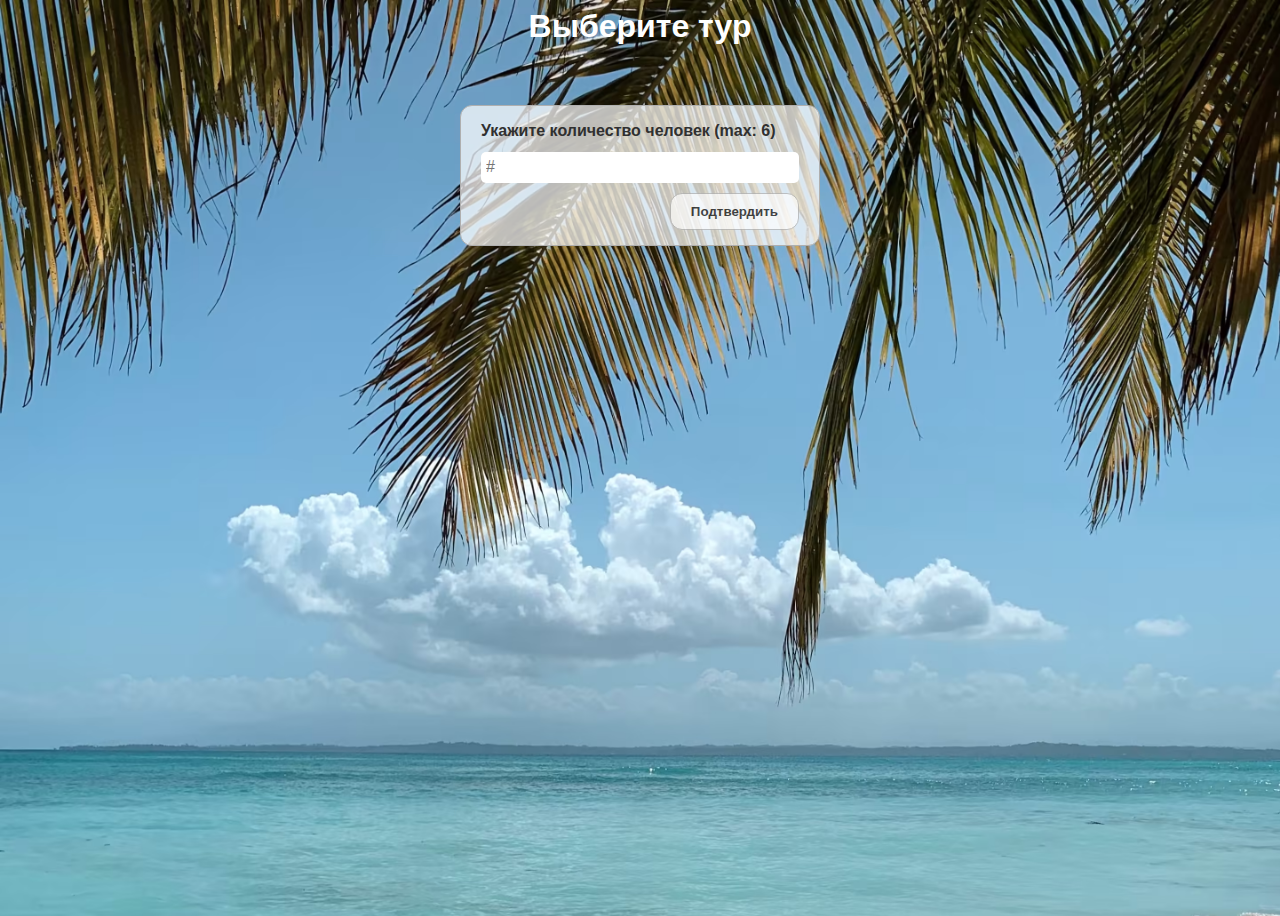
<file: index.html>
<!DOCTYPE html>
<html lang="ru">
  <head>
    <meta charset="UTF-8" />
    <meta http-equiv="X-UA-Compatible" content="IE=edge" />
    <meta name="viewport" content="width=device-width, initial-scale=1.0" />
    <title>Выбери тур для отдыха</title>
    <link rel="stylesheet" href="css/style.css" />
    <script src="./js/script.js" type="module"></script>
  </head>

  <body>
    <div class="container app"></div>
  </body>
</html>
</file>
<file: css/style.css>
*,
*:before,
*:after {
  box-sizing: border-box;
}

html {
  font-size: 16px;
}

body {
  min-height: 100vh;
  background-image: url("../img/wall.jpg");
  background-image: -webkit-image-set(
    url("../img/wall.avif") 1x,
    url("../img/wall.web") 1x,
    url("../img/wall.jpg") 1x
  );
  background-image: image-set(
    url("../img/wall.avif") 1x,
    url("../img/wall.web") 1x,
    url("../img/wall.jpg") 1x
  );
  background-repeat: no-repeat;
  color: #fff;
  background-size: cover;
  font-family: -apple-system, BlinkMacSystemFont, "Segoe UI", Roboto, Oxygen,
    Ubuntu, Cantarell, "Open Sans", "Helvetica Neue", sans-serif;
}

h1,
h2,
h3,
p {
  margin: 0;
}

input {
  margin: 0;
}

input:invalid:focus {
  background-image: linear-gradient(pink, lightgreen);
}

.container {
  max-width: 1024px;
  margin: 0 auto;
  padding: 0 50px;
}

@media (max-width: 760px) {
  .container {
    padding: 0 10px;
  }
}

.title {
  flex-grow: 1;
  flex-basis: 100%;
  text-align: center;
  margin-bottom: 30px;
}

.choises-seat {
  flex-basis: 300px;
  margin: 0 auto;
  width: 100%;
}

.plane {
  margin: 20px auto;
  max-width: 300px;
  padding: 0;
  border: none;
}

.cockpit {
  height: 250px;
  position: relative;
  overflow: hidden;
  text-align: center;
  border-bottom: 5px solid #d8d8d8;
}

.cockpit-confirm {
  position: relative;
  z-index: 3;
  background-color: #fff;
  opacity: 0.7;
  font-weight: 700;
  border: none;
  padding: 10px 20px;
  align-self: flex-end;
  border: 1px solid #afafaf;
  border-radius: 12px;
  cursor: pointer;
}

.cockpit:before {
  content: "";
  display: block;
  position: absolute;
  top: 0;
  left: 0;
  height: 500px;
  width: 100%;
  border-radius: 50%;
  border-right: 5px solid #d8d8d8;
  border-left: 5px solid #d8d8d8;
  background: rgba(242, 238, 159, 0.5);
  z-index: 1;
}

.cockpit-title {
  font-size: 30px;
  width: 60%;
  margin: 80px auto 35px auto;
  position: relative;
  z-index: 2;
}

.exit {
  position: relative;
  height: 50px;
}

.exit:before,
.exit:after {
  content: "EXIT";
  font-size: 14px;
  line-height: 18px;
  padding: 0px 2px;
  font-family: "Arial Narrow", Arial, sans-serif;
  display: block;
  position: absolute;
  background: green;
  color: white;
  top: 50%;
  transform: translate(0, -50%);
}

.exit:before {
  left: 0;
}

.exit:after {
  right: 0;
}

.fuselage {
  border-right: 5px solid #d8d8d8;
  border-left: 5px solid #d8d8d8;
  background: rgba(242, 238, 159, 0.5);
}

ol {
  list-style: none;
  padding: 0;
  margin: 0;
}

.seats {
  display: flex;
  flex-direction: row;
  flex-wrap: nowrap;
  justify-content: flex-start;
}

.seat {
  display: flex;
  align-items: center;
  justify-content: center;
  flex: 0 0 40px;
  height: 40px;
  position: relative;
}

.seat:nth-child(3) {
  margin-right: auto;
}

.seat label {
  position: relative;
  width: 90%;
  height: 90%;
  display: flex;
  align-items: center;
  justify-content: center;
}

.seat label:before {
  content: "";
  position: absolute;
  top: 5%;
  width: 80%;
  height: 80%;
  background: rgba(255, 255, 255, 0.4);
  border-radius: 3px;
  z-index: 999;
  pointer-events: none;
}

.seat label:hover {
  cursor: pointer;
  box-shadow: 0 0 0px 2px #5c6aff;
}

.seat input[type="checkbox"] {
  position: absolute;
  -webkit-appearance: none;
  -moz-appearance: none;
  appearance: none;
  width: 100%;
  height: 100%;
}

.seat input[type="checkbox"]:before {
  content: attr(value);
  cursor: pointer;
  position: absolute;
  top: 0;
  left: 0;
  display: block;
  width: 100%;
  height: 100%;
  display: block;
  position: relative;
  width: 100%;
  text-align: center;
  font-size: 14px;
  font-weight: bold;
  line-height: 1.5rem;
  padding: 4px 0;
  background: #f42536;
  border-radius: 5px;
  animation-duration: 300ms;
  animation-fill-mode: both;
}

.seat input[type="checkbox"]:checked:before {
  background: #bada55;
  -webkit-animation-name: rubberBand;
  animation-name: rubberBand;
  animation-duration: 300ms;
  animation-fill-mode: both;
}

.seat input[type="checkbox"]:disabled:before {
  background: #dddddd;
  text-indent: -9999px;
  overflow: hidden;
  cursor: not-allowed;
}

.seat input[type="checkbox"]:disabled:after {
  content: "X";
  text-indent: 0;
  position: absolute;
  top: 20%;
  left: 50%;
  transform: translate(-50%, 0%);
}

.seat input[type="checkbox"]:disabled:hover {
  box-shadow: none;
  cursor: not-allowed;
}

@-webkit-keyframes rubberBand {
  0% {
    -webkit-transform: scale3d(1, 1, 1);
    transform: scale3d(1, 1, 1);
  }

  30% {
    -webkit-transform: scale3d(1.25, 0.75, 1);
    transform: scale3d(1.25, 0.75, 1);
  }

  40% {
    -webkit-transform: scale3d(0.75, 1.25, 1);
    transform: scale3d(0.75, 1.25, 1);
  }

  50% {
    -webkit-transform: scale3d(1.15, 0.85, 1);
    transform: scale3d(1.15, 0.85, 1);
  }

  65% {
    -webkit-transform: scale3d(0.95, 1.05, 1);
    transform: scale3d(0.95, 1.05, 1);
  }

  75% {
    -webkit-transform: scale3d(1.05, 0.95, 1);
    transform: scale3d(1.05, 0.95, 1);
  }

  100% {
    -webkit-transform: scale3d(1, 1, 1);
    transform: scale3d(1, 1, 1);
  }
}

@keyframes rubberBand {
  0% {
    -webkit-transform: scale3d(1, 1, 1);
    transform: scale3d(1, 1, 1);
  }

  30% {
    -webkit-transform: scale3d(1.25, 0.75, 1);
    transform: scale3d(1.25, 0.75, 1);
  }

  40% {
    -webkit-transform: scale3d(0.75, 1.25, 1);
    transform: scale3d(0.75, 1.25, 1);
  }

  50% {
    -webkit-transform: scale3d(1.15, 0.85, 1);
    transform: scale3d(1.15, 0.85, 1);
  }

  65% {
    -webkit-transform: scale3d(0.95, 1.05, 1);
    transform: scale3d(0.95, 1.05, 1);
  }

  75% {
    -webkit-transform: scale3d(1.05, 0.95, 1);
    transform: scale3d(1.05, 0.95, 1);
  }

  100% {
    -webkit-transform: scale3d(1, 1, 1);
    transform: scale3d(1, 1, 1);
  }
}

.rubberBand {
  -webkit-animation-name: rubberBand;
  animation-name: rubberBand;
}

.person-data {
  padding: 30px 0;
  display: flex;
  flex-direction: column;
  justify-content: space-between;
  gap: 30px;
  align-items: center;
}

.person {
  margin-bottom: 30px;
  border-radius: 12px;
  display: flex;
  flex-direction: column;
  justify-content: space-between;
}

.person__title {
  margin-bottom: 15px;
}

.field {
  width: 360px;
  max-width: 100%;
  margin: 0 auto;
  background-color: rgba(255, 255, 255, 0.72);
  border: 1px solid #afafaf;
  padding: 15px 20px;
  border-radius: 12px;
  color: #afafaf;
  display: flex;
  flex-direction: column;
  justify-content: space-between;
  gap: 10px;
}

.field:not(:last-child) {
  margin-bottom: 20px;
}

.field__label {
  font-weight: 700;
  font-size: 16px;
  line-height: 130%;
  color: #303030;
}

.field__select {
  display: block;
  font-size: 16px;
  font-family: sans-serif;
  font-weight: 700;
  color: #444;
  line-height: 1.3;
  padding: 0.6em 1.4em 0.5em 0.8em;
  width: 100%;
  max-width: 100%;
  box-sizing: border-box;
  margin: 0;
  border: 1px solid #aaa;
  box-shadow: 0 1px 0 1px rgba(0, 0, 0, 0.04);
  border-radius: 0.5em;
  -moz-appearance: none;
  -webkit-appearance: none;
  appearance: none;
  background-color: #fff;
  background-image: url("data:image/svg+xml;charset=US-ASCII,%3Csvg%20xmlns%3D%22http%3A%2F%2Fwww.w3.org%2F2000%2Fsvg%22%20width%3D%22292.4%22%20height%3D%22292.4%22%3E%3Cpath%20fill%3D%22%23cccccc%22%20d%3D%22M287%2069.4a17.6%2017.6%200%200%200-13-5.4H18.4c-5%200-9.3%201.8-12.9%205.4A17.6%2017.6%200%200%200%200%2082.2c0%205%201.8%209.3%205.4%2012.9l128%20127.9c3.6%203.6%207.8%205.4%2012.8%205.4s9.2-1.8%2012.8-5.4L287%2095c3.5-3.5%205.4-7.8%205.4-12.8%200-5-1.9-9.2-5.5-12.8z%22%2F%3E%3C%2Fsvg%3E");
  background-repeat: no-repeat, repeat;
  background-position: right 0.7em top 50%, 0 0;
  background-size: 0.65em auto, 100%;
}

.field__select::-ms-expand {
  display: none;
}

.field__select:hover {
  border-color: #888;
}

.field__select:focus {
  border-color: #aaa;
  box-shadow: 0 0 1px 3px rgba(59, 153, 252, 0.7);
  box-shadow: 0 0 0 3px -moz-mac-focusring;
  color: #222;
  outline: none;
}

.field__select option {
  font-weight: normal;
}

*[dir="rtl"] .field__select,
:root:lang(ar) .field__select,
:root:lang(iw) .field__select {
  background-position: left 0.7em top 50%, 0 0;
  padding: 0.6em 0.8em 0.5em 1.4em;
}

.person {
  border: 2px solid #787878;
  padding: 20px;
}

.person:disabled .field__label {
  opacity: 0.7;
}

.field__input {
  border: none;
  border-radius: 5px;
  font-weight: 300;
  font-size: 16px;
  line-height: 130%;
  padding: 5px;
}

.person:disabled .field__input {
  opacity: 0.7;
  background-color: transparent;
}

.btn-confirm {
  background-color: #fff;
  opacity: 0.7;
  font-weight: 700;
  border: none;
  padding: 10px 20px;
  align-self: flex-end;
  border: 1px solid #afafaf;
  border-radius: 12px;
  cursor: pointer;
}

.btn-confirm:hover:not(:disabled) {
  opacity: 0.9;
}

.btn-confirm:disabled {
  cursor: auto;
}
</file>
